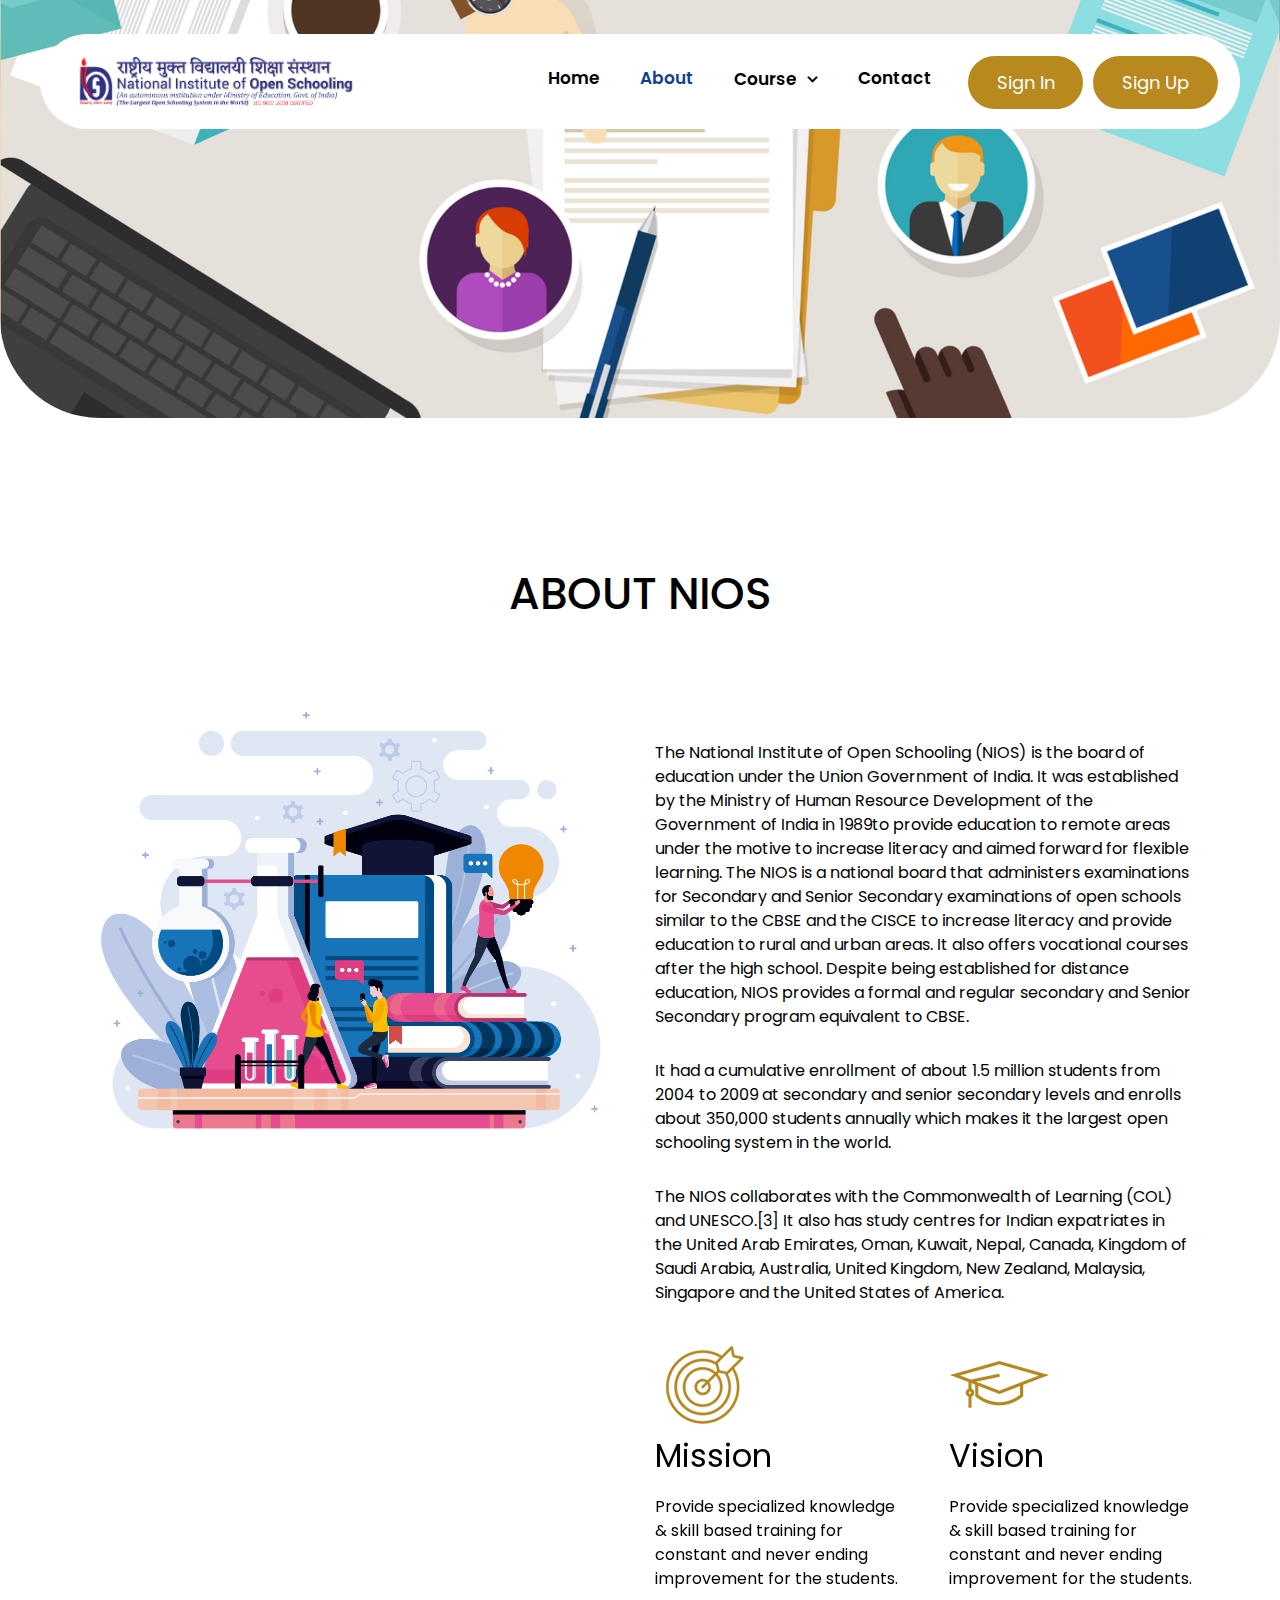
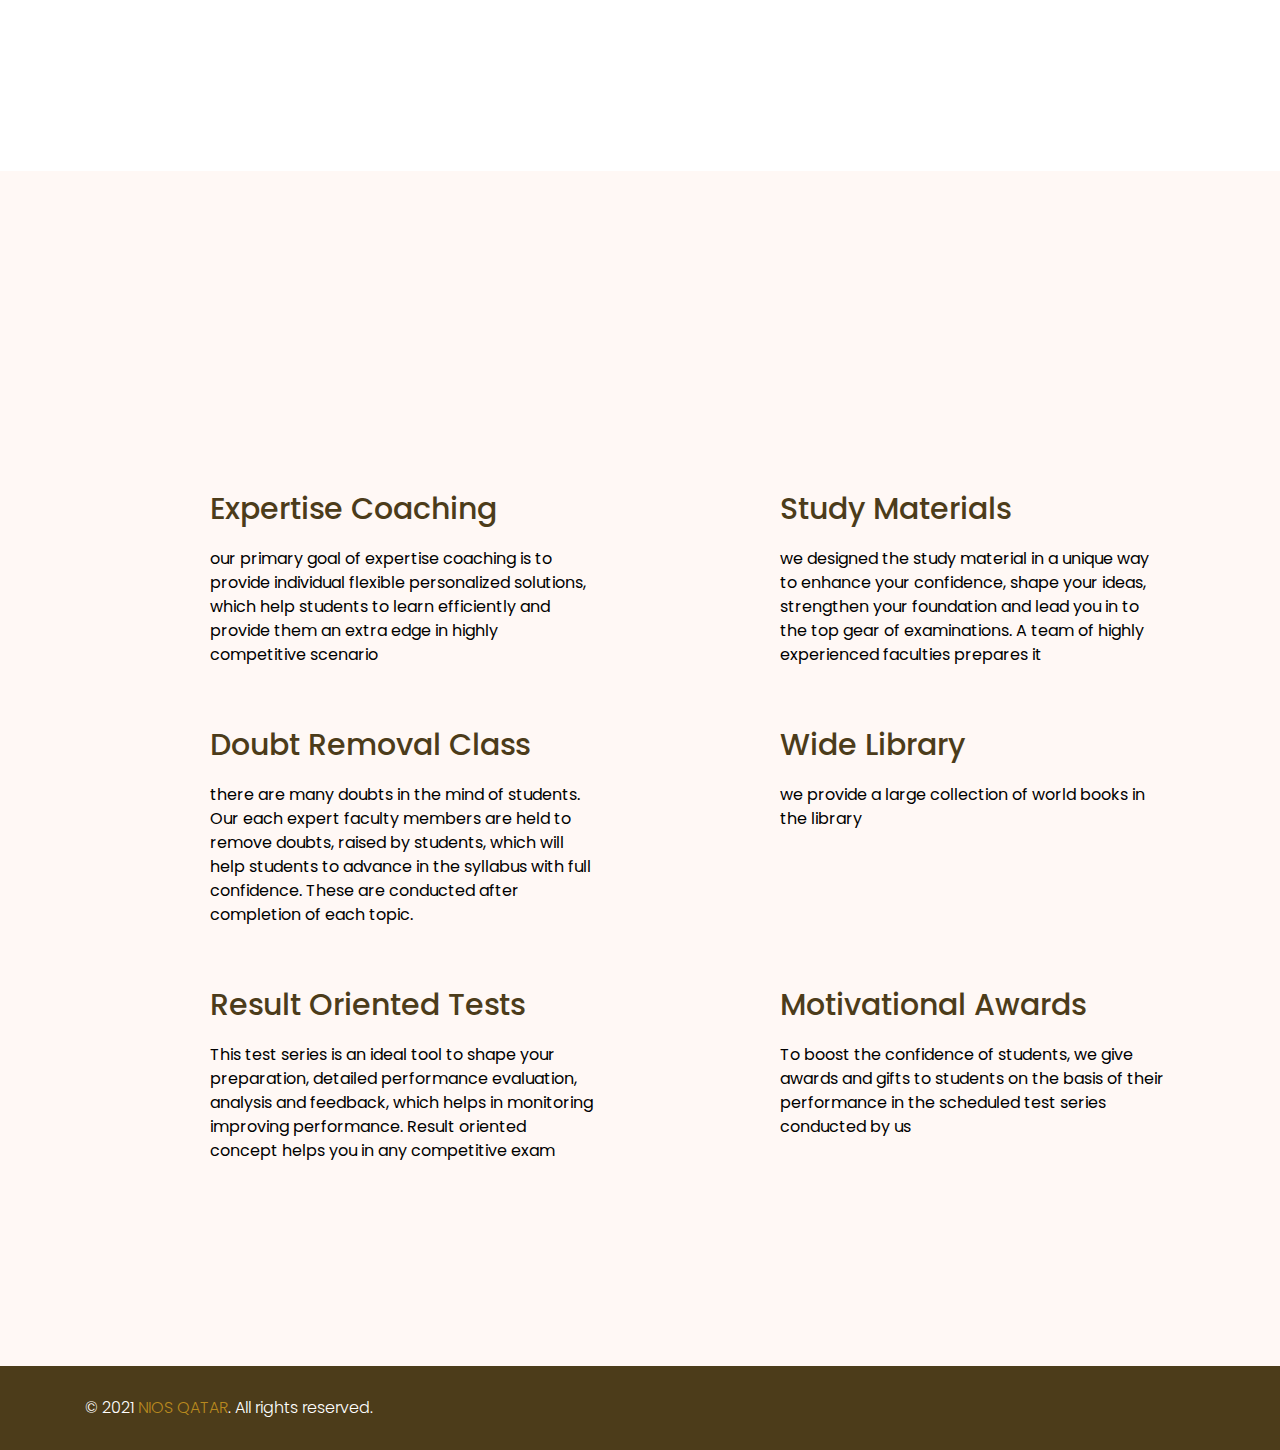
<file: about.html>
<!DOCTYPE html>
<html lang="en">
   

<head>
      <meta charset="utf-8">
      <title>About | NIOS QATAR</title>
      <meta content="width=device-width, initial-scale=1.0" name="viewport">
      <meta content="" name="keywords">
      <meta content="" name="description">
      <!-- Google Fonts -->
      <link href="https://fonts.googleapis.com/css?family=Poppins:100,100i,200,200i,300,300i,400,400i,500,500i,600,600i,700,700i,800,800i,900,900i&amp;display=swap" rel="stylesheet">
      <!-- Bootstrap CSS File -->
      <link href="lib/bootstrap/css/bootstrap.min.css" rel="stylesheet">
      <!-- Libraries CSS Files -->
      <link href="lib/font-awesome/css/font-awesome.min.css" rel="stylesheet">
      <link href="lib/animate/animate.min.css" rel="stylesheet">
      <link href="lib/animate/hover.css" rel="stylesheet">
      <link href="lib/owlcarousel/assets/owl.carousel.min.css" rel="stylesheet">
      <link href="lib/magnific-popup/magnific-popup.css" rel="stylesheet">
      <!-- Main Stylesheet File -->
      <link href="css/style.css" rel="stylesheet">
   </head>
   <body>
      <!--==========================
         Header
         ============================-->
      <header id="header">
         <div class="container-fluid">
            <div class="logo float-left">
               <!-- Uncomment below if you prefer to use an image logo -->
               <!-- <h1 class="text-light"><a href="#intro" class="scrollto"><span>nios</span></a></h1> -->
               <a href="index.html" class="scrollto"><img src="img/NIOSlogo_with_title.png" alt="" class="img-fluid"></a>
            </div>
            <nav class="main-nav float-right d-none d-lg-block">
               <ul>
                  <li><a href="index.html">Home</a></li>
                  <li class="active"><a href="about.html">About</a></li>
                  <li class="drop-down">
                     <a href="#">Course</a>
                     <ul>
                        <li><a href="secondarycourse.html">	Secondary Course</a></li>
                        <li>
                           <a href="seniorsecondarycourse.html">	Senior Secondary Course</a>                          
                        </li>
                        
                     </ul>
                  </li>
                  
                  <li><a href="contact.html">Contact</a></li>
                  <li><button class="btn btn-secondary" type="submit">Sign In</button></li>
                  <li><button class="btn btn-primary" type="submit">Sign Up</button></li>
               </ul>
            </nav>
            <!-- .main-nav --> 
            
         </div>
      </header>
      <!-- #header -->
      <!--==========================
         Intro Section
         ============================-->
      <section id="intro" class="clearfix about-div">
         <div class="container-fluid d-flex h-100">
            <div class="row">
               <div class="col-lg-12 col-md-12 intro-div about-intro p-0">
                  <div class="intro-info">
                     <h2> </h2>
                  </div>
                  <img src="img/about01.jpg" alt="" class="img-fluid d-none d-sm-block">          
                  <img src="img/about01.jpg" alt="" class="img-fluid d-block d-sm-none">          
               </div>
            </div>
         </div>
      </section>
      <!-- #intro -->
      <main id="main">
         <!--==========================
            About Us Section
            ============================-->
         <section id="about">
            <div class="container">
               <header class="section-header d-none d-sm-block wow fadeInUp">
                  
                  <h3>ABOUT NIOS
                  </h3>
               </header>
               <div class="row">
                  <div class="col-lg-6 col-md-6 wow fadeInUp order-md-first order-first" 
                  style="visibility: visible; animation-name: fadeInLeft;">
                     <div class="about-img floating3">
                        <img src="img/about-inner.png" alt="">
                     </div>
                  </div>
                  <div class="col-lg-6 col-md-6 wow fadeInUp order-md-last order-last" style="visibility: visible; animation-name: fadeInRight;">
                     <div class="about-content">
                        <div class="d-block d-sm-none">
                           <h3>Get ready for the next topper</h3>
                           <h2>Reputed faculty members 
                              from pala and thrissur, who
                              created numerous rank
                              holders are now here
                           </h2>
                        </div>
                        <p>The National Institute of Open Schooling (NIOS) is the board of education under the Union Government 
                           of India. It was established by the Ministry of Human Resource Development of the Government of India
                            in 1989to provide education to remote areas under the motive to increase literacy and aimed forward
                             for flexible learning. The NIOS is a national board that administers examinations for Secondary and
                              Senior Secondary examinations of open schools similar to the CBSE and the CISCE to increase literacy
                               and provide education to rural and urban areas. It also offers vocational courses after the high
                                school. Despite being established for distance education, 
                                NIOS provides a formal and regular secondary and Senior Secondary program equivalent to CBSE.
                           
                        </p>
                        <p>It had a cumulative enrollment of about 1.5 million students from 2004 to 2009 
                           at secondary and senior secondary levels and enrolls about 350,000 students 
                           annually which makes it the largest open schooling system in the world.

                        </p>
                        <p>The NIOS collaborates with the Commonwealth of Learning (COL) and UNESCO.[3] 
                           It also has study centres for Indian expatriates in the United Arab Emirates,
                            Oman, Kuwait, Nepal, Canada, Kingdom of Saudi Arabia, Australia, United Kingdom, 
                            New Zealand, Malaysia, Singapore and the United States of America.

                        </p>
                     </div>
                    
                     <div class="mission">
                        <div class="col-6 pull-left hvr-icon-down p-0 pr-4">
                           <img src="img/about-icon1.png" class="img-fluid hvr-icon" alt="" />
                           <h2>Mission</h2>
                           <p>Provide specialized knowledge
                              & skill based training for 
                              constant and never ending 
                              improvement for the students.
                           </p>
                        </div>
                        <div class="col-6 pull-left hvr-icon-down p-0 pl-4">
                           <img src="img/about-icon2.png" class="img-fluid hvr-icon" alt=""/>
                           <h2>Vision</h2>
                           <p>Provide specialized knowledge
                              & skill based training for 
                              constant and never ending 
                              improvement for the students.
                           </p>
                        </div>
                     </div>
                  </div>
               </div>
            </div>
         </section>
         <!-- #about -->
         <!--==========================
            Why choose Section
            ============================-->
         <section id="about" class="section-bg">
            <div class="container">
               <header class="section-header d-none d-sm-block wow fadeInUp">
                  <p>Why choose us</p>
                  <h3>What makes us different from others </h3>
               </header>
               <div class="row">
                  <div class="col-xs-12 col-sm-6 col-md-6">
                     <div class="icon-box">
                        <a class="media-left wow bounceIn hvr-icon-down" href="#">
                        <img src="img/different-icons1.png" class="img-fluid hvr-icon" alt="" />
                        </a>
                        <div class="media-body">
                           <h4 class="media-heading">Expertise Coaching</h4>
                           <p>our primary goal of expertise coaching is to provide individual flexible personalized solutions, which help students to learn efficiently and provide them an extra edge in highly competitive scenario</p>
                        </div>
                     </div>
                  </div>
                  <div class="col-xs-12 col-sm-6 col-md-6">
                     <div class="icon-box">
                        <a class="media-left wow bounceIn hvr-icon-down" href="#">
                        <img src="img/different-icons2.png" class="img-fluid hvr-icon" alt="" />
                        </a>
                        <div class="media-body">
                           <h4 class="media-heading">Study Materials</h4>
                           <p>we designed the study material in a unique way to enhance your confidence, shape your ideas, strengthen your foundation and lead you in to the top gear of examinations.  A team of highly experienced faculties prepares it</p>
                        </div>
                     </div>
                  </div>
                  <div class="col-xs-12 col-sm-6 col-md-6">
                     <div class="icon-box">
                        <a class="media-left wow bounceIn hvr-icon-down" href="#">
                        <img src="img/different-icons3.png" class="img-fluid hvr-icon" alt="" />
                        </a>
                        <div class="media-body">
                           <h4 class="media-heading">Doubt Removal Class</h4>
                           <p>there are many doubts in the mind of students.  Our each expert faculty members are held to remove doubts, raised by students, which will help students to advance in the syllabus with full confidence.  These are conducted after completion of each topic.</p>
                        </div>
                     </div>
                  </div>
                  <div class="col-xs-12 col-sm-6 col-md-6">
                     <div class="icon-box">
                        <a class="media-left wow bounceIn hvr-icon-down" href="#">
                        <img src="img/different-icons4.png" class="img-fluid hvr-icon" alt="" />
                        </a>
                        <div class="media-body">
                           <h4 class="media-heading">Wide Library</h4>
                           <p>we provide a large collection of world books in the library</p>
                        </div>
                     </div>
                  </div>
                  <div class="col-xs-12 col-sm-6 col-md-6">
                     <div class="icon-box">
                        <a class="media-left wow bounceIn hvr-icon-down" href="#">
                        <img src="img/different-icons5.png" class="img-fluid hvr-icon" alt="" />
                        </a>
                        <div class="media-body">
                           <h4 class="media-heading">Result Oriented Tests</h4>
                           <p>This test series is an ideal tool to shape your preparation, detailed performance evaluation, analysis and feedback, which helps in monitoring improving performance.  Result oriented concept helps you in any competitive exam</p>
                        </div>
                     </div>
                  </div>
                  <div class="col-xs-12 col-sm-6 col-md-6">
                     <div class="icon-box">
                        <a class="media-left wow bounceIn hvr-icon-down" href="#">
                        <img src="img/different-icons4.png" class="img-fluid hvr-icon" alt="" />
                        </a>
                        <div class="media-body">
                           <h4 class="media-heading">Motivational Awards</h4>
                           <p> To boost the confidence of students, we give awards and gifts to students on the basis of their performance in the scheduled test series conducted by us</p>
                        </div>
                     </div>
                  </div>
               </div>
            </div>
         </section>
         <!--==========================
            Our gallery Section
            ============================-->
         
         <!-- #gallery -->
      </main>
      <!--==========================
         Footer
         ============================-->
      <section class="copyright">
         <div class="container">
            © 2021 <a href="#"> NIOS QATAR</a>. All rights reserved.
         </div>
      </section>
      <!-- copyright -->
      <a href="#" class="back-to-top"></a>  
      <!-- Uncomment below i you want to use a preloader -->
      <!-- <div id="preloader"></div> -->
      <!-- JavaScript Libraries -->
      <script src="lib/jquery/jquery.min.js"></script>
      <script src="lib/jquery/jquery-migrate.min.js"></script>
      <script src="lib/bootstrap/js/bootstrap.bundle.min.js"></script>
      <script src="lib/easing/easing.min.js"></script>
      <script src="lib/mobile-nav/mobile-nav.js"></script>
      <script src="lib/wow/wow.js"></script>
      <script src="lib/counterup/counterup.min.js"></script>
      <script src="lib/owlcarousel/owl.carousel.js"></script>
      <script src="lib/magnific-popup/magnific-popup.min.js"></script>
      <!-- Template Main Javascript File -->
      <script src="js/main.js"></script>
      <script type="text/javascript">
         // gallery - uses the magnific popup jQuery plugin
         $('.gallery-popup').magnificPopup({
           type: 'image',
           removalDelay: 300,
           mainClass: 'mfp-fade',
           gallery: {
             enabled: true
          },
          zoom: {
             enabled: true,
             duration: 300,
             easing: 'ease-in-out',
             opener: function (openerElement) {
               return openerElement.is('img') ? openerElement : openerElement.find('img');
            }
         }
         });  
      </script>
   </body>


</html>
</file>
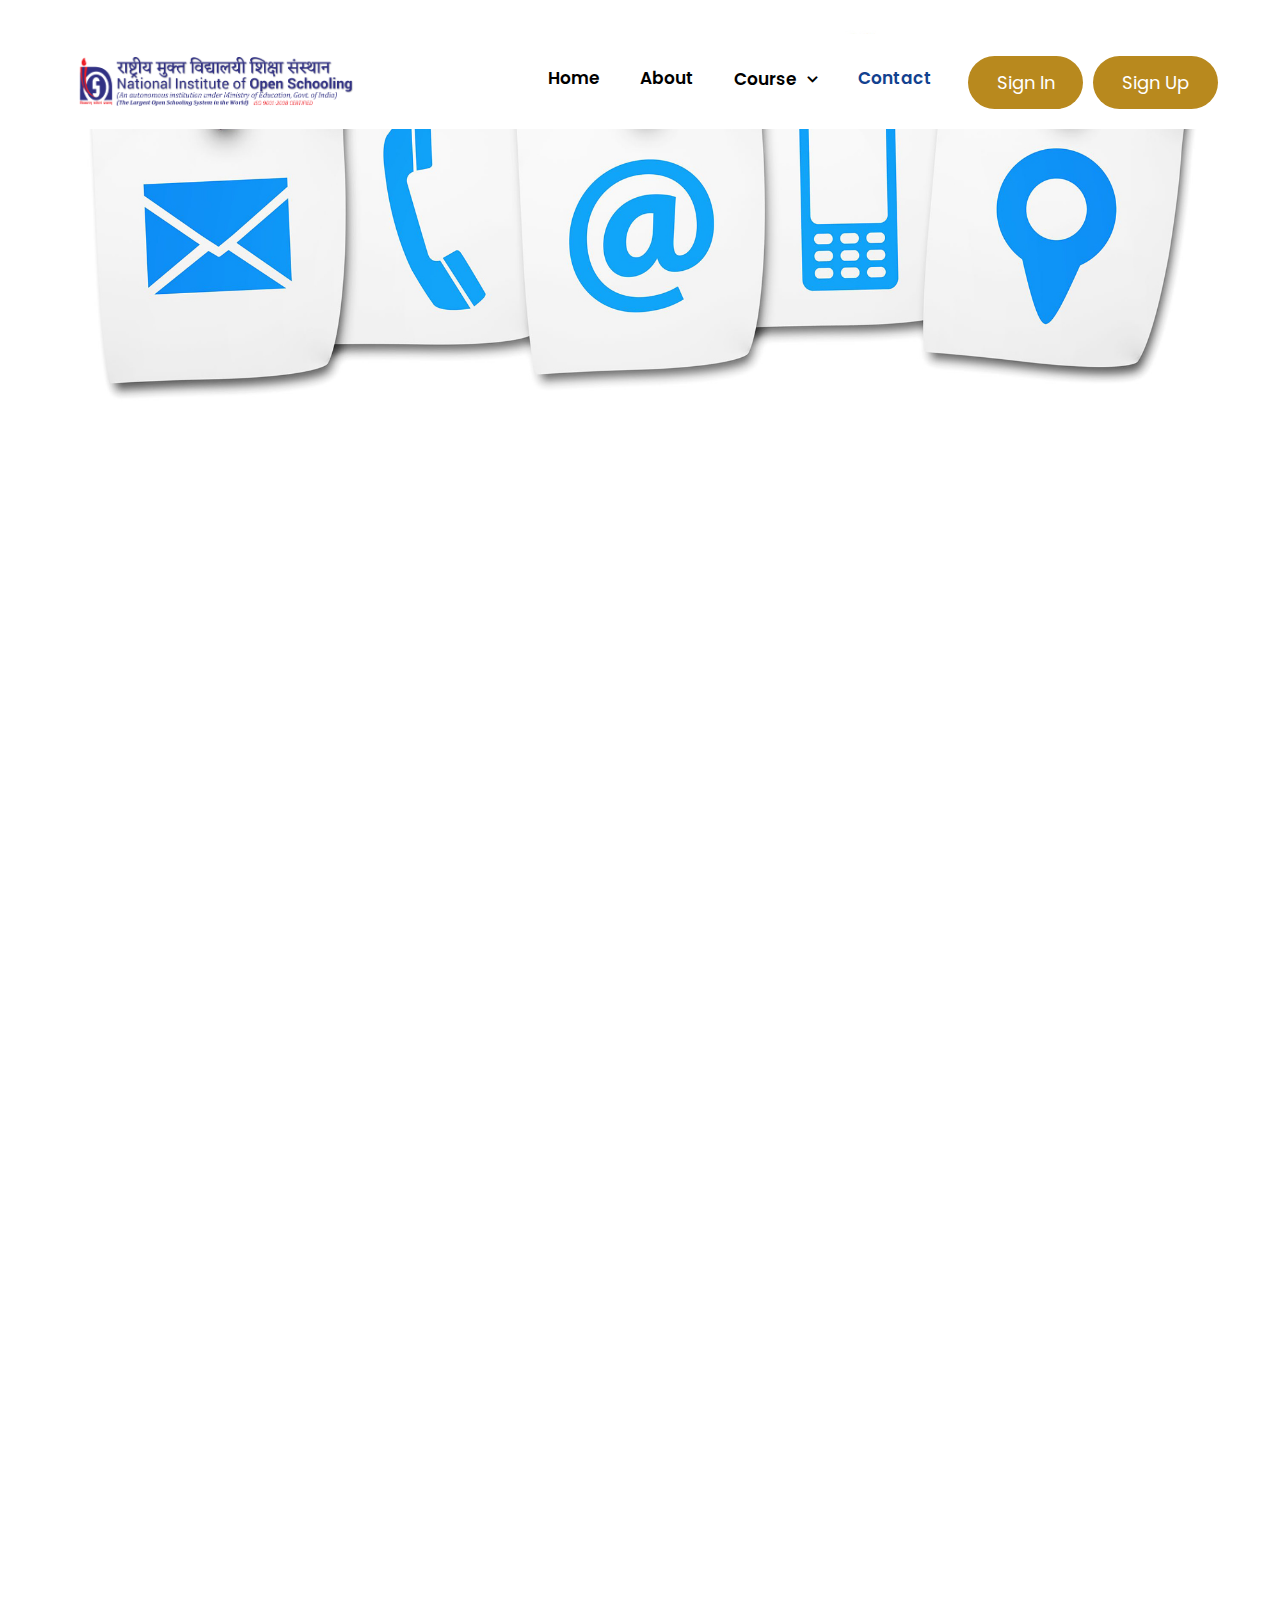
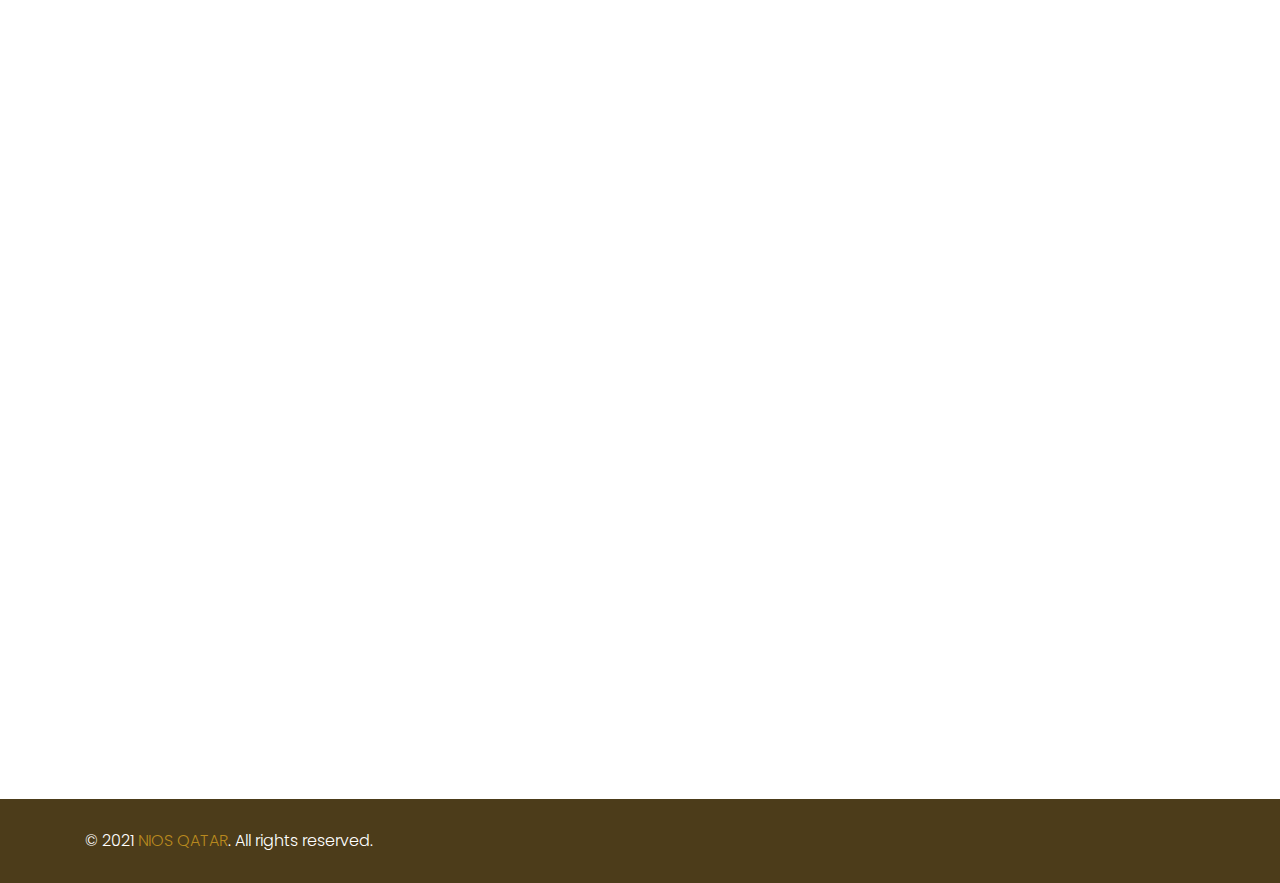
<file: contact.html>
<!DOCTYPE html>
<html lang="en">


<head>
 <meta charset="utf-8">
 <title>Contact | NIOS QATAR</title>
 <meta content="width=device-width, initial-scale=1.0" name="viewport">
 <meta content="" name="keywords">
 <meta content="" name="description">
 <!-- Google Fonts -->
 <link href="https://fonts.googleapis.com/css?family=Poppins:100,100i,200,200i,300,300i,400,400i,500,500i,600,600i,700,700i,800,800i,900,900i&amp;display=swap" rel="stylesheet">
 <!-- Bootstrap CSS File -->
 <link href="lib/bootstrap/css/bootstrap.min.css" rel="stylesheet">
 <!-- Libraries CSS Files -->
 <link href="lib/font-awesome/css/font-awesome.min.css" rel="stylesheet">
 <link href="lib/animate/animate.min.css" rel="stylesheet">
 <link href="lib/animate/hover.css" rel="stylesheet">
 <link href="lib/owlcarousel/assets/owl.carousel.min.css" rel="stylesheet">
 <link href="lib/magnific-popup/magnific-popup.css" rel="stylesheet">
 <!-- Main Stylesheet File -->
 <link href="css/style.css" rel="stylesheet">
</head>
<body>
      <!--==========================
         Header
         ============================-->
         <header id="header">
          <div class="container-fluid">
           <div class="logo float-left">
            <!-- Uncomment below if you prefer to use an image logo -->
            <!-- <h1 class="text-light"><a href="#intro" class="scrollto"><span>nios</span></a></h1> -->
            <a href="index.html" class="scrollto"><img src="img/NIOSlogo_with_title.png" alt="" class="img-fluid"></a>
          </div>
          <nav class="main-nav float-right d-none d-lg-block">
           <ul>
            <li><a href="index.html">Home</a></li>
            <li><a href="about.html">About</a></li>
            <li class="drop-down">
             <a href="course.html">Course</a>
             <ul>
              <li><a href="secondarycourse.html">	Secondary Course
              </a></li>
              <li>
               <a href="seniorsecondarycourse.html">	Senior Secondary Course</a>               
            </li>
           
          </ul>
        </li>
        
        <li class="active"><a href="contact.html">Contact</a></li>
        <li><button class="btn btn-secondary" type="submit">Sign In</button></li>
        <li><button class="btn btn-primary" type="submit">Sign Up</button></li>
      </ul>
    </nav>
    <!-- .main-nav --> 
    
 </div>
</header>
<!-- #header -->
      <!--==========================
         Intro Section
         ============================-->
         <section id="intro" class="clearfix about-div">
          <div class="container-fluid d-flex h-100">
           <div class="row">
            <div class="col-lg-12 col-md-12 intro-div about-intro p-0">
             <div class="intro-info">
              
            </div>
            <img src="img/contactus01.jpg" alt="" class="img-fluid d-none d-sm-block">
            <img src="img/contactus01.jpg" alt="" class="img-fluid d-block d-sm-none">           
                     
          </div>
        </div>
      </div>
    </section>

    <section id="about">
      <div class="container">
         <header class="section-header d-none d-sm-block wow fadeInUp">
            
            <h3>
            </h3>
         </header>
        </div>
      </section>
    <!-- #intro -->
    
         <!--==========================
            contact-map Section
            ============================-->
            
            <section id="contact-map">
             <div class="container-fluid">
              <div class="row">
               <div class="col-lg-12 m-0 p-0">

                <iframe src="https://www.google.com/maps/embed?pb=!1m18!1m12!1m3!1d3608.818610675256!2d51.
                54130391432817!3d25.2430337360355!2m3!1f0!2f0!3f0!3m2!1i1024!2i768!4f13.1!3m3!1m2!
                1s0x3e45cf3992d159bd%3A0xa61a36709dcbe82f!2sSCIENCE%20EDUCATION%20CENTRE%2C%20NUAIJA%2C!5e0!3m2!
                1sen!2sin!4v1617361016524!5m2!1sen!2sin" 
                width="100%" height="800" frameborder="0"  style="border:0;" allowfullscreen="" ></iframe>
                


                 
                 
               </div>
             </div>
           </div>
         </section>
         <!-- #contact-map -->  
           <!--==========================
            contact-dts Section
            ============================-->
            <section id="contact-dts" class="wow fadeInUp">
             <div class="container d-none d-sm-block">

              <div class="row flex-items-xs-middle flex-items-xs-center">

               <div class="col-xs-12 col-lg-4">
                <div class="card">
                 <div class="card-body">                            
                   <h5 class="card-title">Address</h5>
                   <p class="card-text">  Near Teyseer Petrol Station & Kahramaa Signal, <br/>
                    Nuaija ,Doha, Qatar</p>
					  
                 </div>
               </div>
             </div>
             <div class="col-xs-12 col-lg-4"> 
              <div class="card">   
                <div class="card-body">                  
                 <h5 class="card-title">Phone</h5>
                 <p class="card-text">Mobile &nbsp; &nbsp; &nbsp; &nbsp; :
                  <a href="tel:77-525-914">77525914</a> </a><br/>
                  WhatsApp &nbsp;: <a href="tel:30-517-714">30517714</a><br/>
                   </p>
                 </div>
               </div>
             </div>
             <div class="col-xs-12 col-lg-4">
               <div class="card">                     
                <div class="card-body">
                  <h5 class="card-title">Email</h5>
                  <p class="card-text"><a href="mailto:niosqatar@outlook.com">niosqatar@outlook.com</a>
                    <br/><br/></p>
                </div>
              </div>
            </div>
          </div>
        </div>

        <div class="container-fluid d-block d-sm-none p-0">
          <div class="row flex-items-xs-middle flex-items-xs-center">
           <div class="col-xs-12 col-lg-4">
            <div class="card">
             <div class="card-body">                            
               <h5 class="card-title">Address</h5>
               <p class="card-text"> Near Teyseer Petrol Station & Kahramaa Signal, <br/>
                 Nuaija ,Doha, Qatar</p>

               <h5 class="card-title">Phone</h5>
               <p class="card-text">Mobile &nbsp; &nbsp; &nbsp; &nbsp; :
                <a href="tel:77-525-914">77525914</a> </a><br/>
                WhatsApp &nbsp;: <a href="tel:30-517-714">30517714</a><br/>
                </p>
                 <h5 class="card-title">Email</h5>
                 <p class="card-text"><a href="mailto:niosqatar@outlook.com">niosqatar@outlook.com</a><br/><br/></p>                       
               </div>
             </div>
           </div>

         </div>
       </div>
     </div>
   </section>
   <!-- #contact-dts -->    
    <!--==========================
            contact-form Section
            ============================-->
            <section id="contact-form" class="wow fadeInUp">

             <div class="container">
              <header class="section-header">
                <h3>Do not hesitate to contact us</h3>
              </header>

              <div class="form">
                <div id="sendmessage">Your message has been sent. Thank you!</div>
                <div id="errormessage"></div>
                <form action="#" method="post" role="form" class="contactForm">
                  <div class="form-row">
                    <div class="form-group col-md-6">
                      <input type="text" name="name" class="form-control" id="name" placeholder="Name" data-rule="minlen:4" data-msg="Please enter at least 4 chars" />
                      <div class="validation"></div>
                    </div>
                    <div class="form-group col-md-6">
                      <input type="email" class="form-control" name="email" id="email" placeholder="Email" data-rule="email" data-msg="Please enter a valid email" />
                      <div class="validation"></div>
                    </div>
                  </div>
                  <div class="form-row">
                   <div class="form-group col-md-6">
                     <input type="text" name="mobile" class="form-control" id="mobile" placeholder="Mobile" data-rule="minlen:4" data-msg="Please enter mobile no" />
                     <div class="validation"></div>
                   </div>
                   <div class="form-group col-md-6">
                     <input type="text" class="form-control" name="submit" id="submit" placeholder="Submit" data-rule="minlen:4" data-msg="Please enter Submit" />
                     <div class="validation"></div>
                   </div>
                 </div>
                 <div class="form-group">
                  <textarea class="form-control" name="message" rows="5" data-rule="required" data-msg="Please write something for us" placeholder="Message"></textarea>
                  <div class="validation"></div>
                </div>
                <div class="text-center"><button type="submit" class="btn btn-primary">Submit</button></div>
              </form>
            </div>

            

          </section>
        </main>
      <!--==========================
         Footer
         ============================-->
         <section class="copyright">
          <div class="container">
           © 2021 <a href="#">NIOS QATAR</a>. All rights reserved.
         </div>
       </section>
       <!-- copyright -->
       <a href="#" class="back-to-top"></a>  
       
       <!-- Uncomment below i you want to use a preloader -->
       <!-- <div id="preloader"></div> -->

       <!-- JavaScript Libraries -->
       <script src="lib/jquery/jquery.min.js"></script>
       <script src="lib/jquery/jquery-migrate.min.js"></script>
       <script src="lib/bootstrap/js/bootstrap.bundle.min.js"></script>
       <script src="lib/easing/easing.min.js"></script>
       <script src="lib/mobile-nav/mobile-nav.js"></script>
       <script src="lib/wow/wow.js"></script>
       <script src="lib/counterup/counterup.min.js"></script>
       <script src="lib/owlcarousel/owl.carousel.js"></script>
       <script src="lib/magnific-popup/magnific-popup.min.js"></script>
       <!-- Template Main Javascript File -->
       <script src="js/main.js"></script>
       
       


       <script src="https://cdnjs.cloudflare.com/ajax/libs/jquery/3.4.1/jquery.min.js" integrity="sha256-CSXorXvZcTkaix6Yvo6HppcZGetbYMGWSFlBw8HfCJo=" crossorigin="anonymous"></script>
       <!--Floating WhatsApp css-->
       <link rel="stylesheet" href="https://rawcdn.githack.com/rafaelbotazini/floating-whatsapp/3d18b26d5c7d430a1ab0b664f8ca6b69014aed68/floating-wpp.min.css">
       <!--Floating WhatsApp javascript-->
       <script type="text/javascript" src="https://rawcdn.githack.com/rafaelbotazini/floating-whatsapp/3d18b26d5c7d430a1ab0b664f8ca6b69014aed68/floating-wpp.min.js"></script>
       
       <body>
       <!--Div where the WhatsApp will be rendered-->
         <div id="WAButton"></div>
 
 
 
 
    </body>
 
 
    <script type="text/javascript">  
       $(function () {
                    $('#WAButton').floatingWhatsApp({
                   phone: '97430517714', //WhatsApp Business phone number
                   headerTitle: 'Chat with us on WhatsApp!', //Popup Title
                   popupMessage: 'Hello, how can we help you?', //Popup Message
                   showPopup: true, //Enables popup display
                   buttonImage: '<img src="img/whatsappicon.png" />',
                  
                   
                   position: "left" //Position: left | right
               });
           });
    </script> 


     
     

</html>
</file>
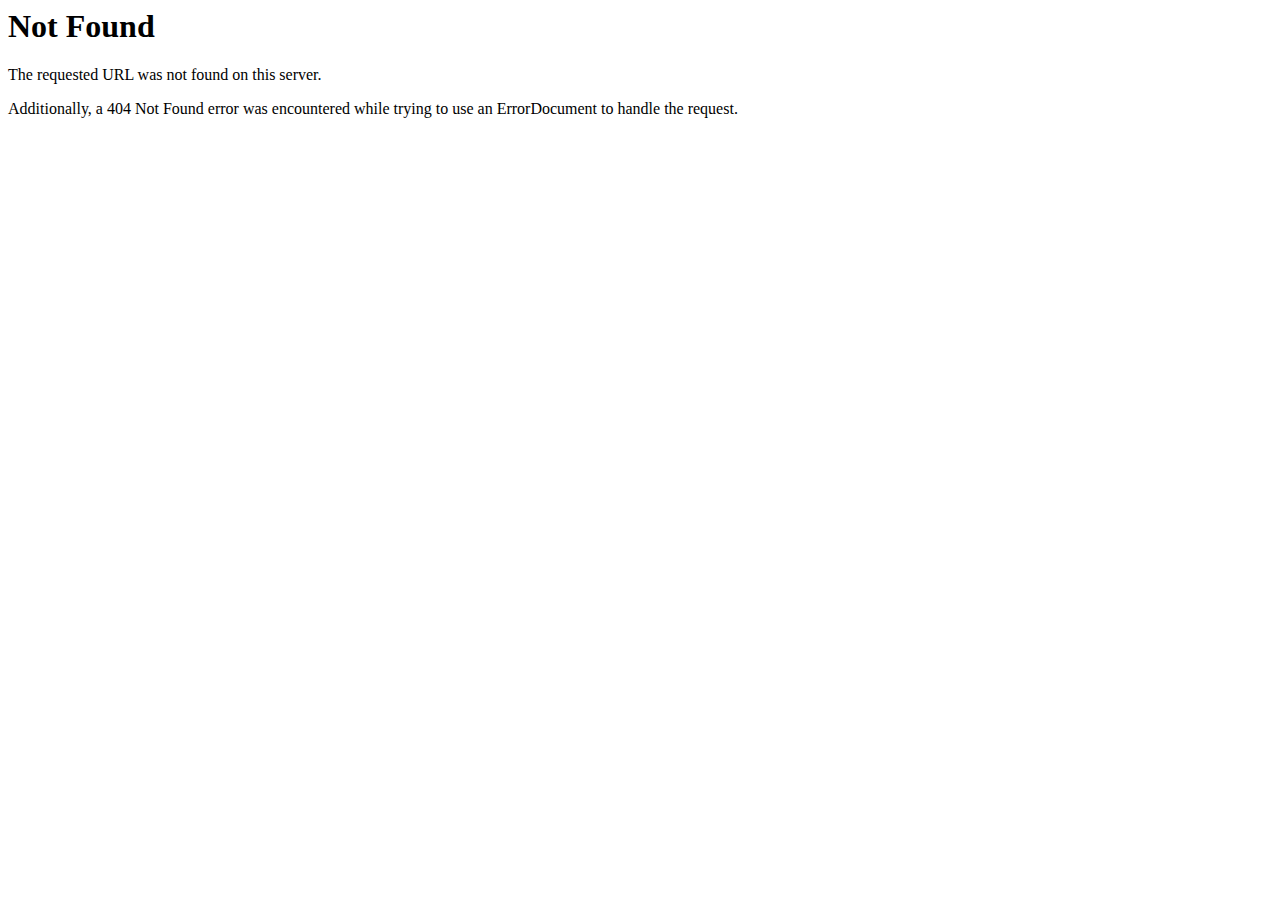
<file: course.html>
<!DOCTYPE HTML PUBLIC "-//IETF//DTD HTML 2.0//EN">
<html><head>
<title>404 Not Found</title>
</head><body>
<h1>Not Found</h1>
<p>The requested URL was not found on this server.</p>
<p>Additionally, a 404 Not Found
error was encountered while trying to use an ErrorDocument to handle the request.</p>
</body></html>
</file>
<file: css/style.css>
/*-------------------------------------------------------------- 
# General 
--------------------------------------------------------------*/

body {
  background: #fff;
  color: #000;
  font-family: 'Poppins', sans-serif;
}

a {
  color: #b8891e;
  transition: 0.5s;
}

a:hover,
a:active,
a:focus {
  color: #b8891e;
  outline: none;
  text-decoration: none;
}

.btn:focus,
.btn:active,
a:focus,
button:focus,
button:active {
  outline: none !important;
  box-shadow: none !important;
  -moz-outline-style: none;
}

p {
  padding: 0;
  margin: 0 0 30px 0;
}

h1,
h2,
h3,
h4,
h5,
h6 {
  font-weight: 400;
  margin: 0 0 20px 0;
  padding: 0;
}


/* Back to top button */

.back-to-top {
  position: fixed;
  display: none;
  background: url(../img/arrow2.png) no-repeat;
  color: #fff;
  width: 54px;
  height: 64px;
  text-align: center;
  line-height: 1;
  /* font-size: 16px;    */
  /* border-radius: 50%;    */
  right: 15px;
  bottom: 15px;
  transition: background 0.5s;
  z-index: 11;
  background-size: cover;
}

.back-to-top i {
  padding-top: 12px;
  color: #fff;
}


/* Prelaoder */

#preloader {
  position: fixed;
  top: 0;
  left: 0;
  right: 0;
  bottom: 0;
  z-index: 9999;
  overflow: hidden;
  background: #fff;
}

#preloader:before {
  content: "";
  position: fixed;
  top: calc(50% - 30px);
  left: calc(50% - 30px);
  border: 6px solid #f2f2f2;
  border-top: 6px solid #b8891e;
  border-radius: 50%;
  width: 60px;
  height: 60px;
  -webkit-animation: animate-preloader 1s linear infinite;
  animation: animate-preloader 1s linear infinite;
}

@-webkit-keyframes animate-preloader {
  0% {
    -webkit-transform: rotate(0deg);
    transform: rotate(0deg);
  }
  100% {
    -webkit-transform: rotate(360deg);
    transform: rotate(360deg);
  }
}

@keyframes animate-preloader {
  0% {
    -webkit-transform: rotate(0deg);
    transform: rotate(0deg);
  }
  100% {
    -webkit-transform: rotate(360deg);
    transform: rotate(360deg);
  }
}


/*-------------------------------------------------------------- 
# Header 
--------------------------------------------------------------*/

#header {
  height: 95px;
  transition: all 0.5s;
  z-index: 997;
  transition: all 0.5s;
  padding: 22px;
  position: fixed;
  left: 0;
  top: 34px;
  right: 0;
  transition: all 0.5s;
  z-index: 997;
  background: #fff;
  border-radius: 50px;
  margin: 0 40px;
}

#header.header-scrolled,
#header.header-pages {
  height: 95px;
  padding: 22px;
  background-color: rgba(255, 255, 255, 0.9098039215686274);
  box-shadow: 0px 0px 30px rgba(127, 137, 161, 0.3);
}

#header .logo img {
  padding: 0;
  margin: 0px;
  max-height: 50px;
}

.main-pages {
  margin-top: 60px;
}


/*-------------------------------------------------------------- 
# Intro Section
--------------------------------------------------------------*/

#intro {
  width: 100%;
  /*height: 768 px;    */
  position: relative;
  background: #12418f;
  background-size: cover;
}

#intro .col-lg-4 {
  padding: 0;
  background: #12418f;
}

#intro .intro-div {
  position: relative;
}

#intro .intro-info {
  position: absolute;
  bottom: 35%;
  width: 100%;
  text-align: center;
}

#intro .intro-info h2 {
  color: #ff3300;
  margin-bottom: 40px;
  font-size: 50px;
  font-weight: 600;
  text-align: center;
}

.info-form {
  width: 285px;
  margin: 0 auto;
}

#intro .form-inline label {
  color: #fff;
  font-size: 17px;
  font-weight: 600;
}

#intro .form-inline .form-control {
  border-radius: 20px;
  font-size: 17px;
  font-weight: 600;
  color: #000;
}

.info-bottom {
  background-color: #4c3c1a;
  color: #fff;
  border-radius: 0 0 200px 200px;
  font-size: 42px;
  text-align: left;
  height: 150px;
}

.info-bottom-txt {
  padding-top: 40px;
}

.info-bottom-txt span {
  float: left;
}

.info-bottom-txt .btn {
  float: right;
}


/*-------------------------------------------------------------- 
 # Navigation Menu 
 --------------------------------------------------------------*/


/* Desktop Navigation */

.main-nav {
  /* Drop Down */
  /* Deep Drop Down */
  margin-right: -15px;
}

.main-nav,
.main-nav * {
  list-style: none;
}

.main-nav>ul>li {
  position: relative;
  white-space: nowrap;
  float: left;
}

.main-nav a {
  display: block;
  position: relative;
  color: #000;
  padding: 10px 20px;
  transition: 0.3s;
  font-size: 17px;
  font-family: 'Poppins', sans-serif;
  font-weight: 600;
}

.main-nav a:hover,
.main-nav .active>a,
.main-nav li:hover>a {
  color: #12418f;
  text-decoration: none;
}

.main-nav .btn-secondary,
.mobile-nav .btn-secondary,
.main-nav1 .btn-secondary,
#intro .intro-info .btn-secondary {
  background: #b8891e;
  font-weight: 400;
  border-radius: 70px;
  font-size: 18px;
  border: 0px;
  margin: 0px 10px 0px 16px;
  padding: 0.8rem 1.8rem;
}

.main-nav .btn-secondary:hover,
.mobile-nav .btn-secondary:hover,
.main-nav1 .btn-secondary:hover {
  background: #12418f;
}

#intro .intro-info .btn-secondary {
  background-color: transparent;
  border: 2px solid #fff;
}

#intro .intro-info .btn-secondary:hover {
  background-color: #12418f;
  border: 2px solid #ffffff;
}

.main-nav .btn-secondary:not(:disabled):not(.disabled).active,
.main-nav .btn-secondary:not(:disabled):not(.disabled):active,
.show>.main-nav .btn-secondary.dropdown-toggle {
  color: #fff;
  background-color: #b8891e;
  border-color: transparent;
}

.main-nav .btn-primary,
.mobile-nav .btn-primary,
.btn-primary,
.btn-primary1 {
  background: #b8891e;
  font-weight: 400;
  border-radius: 70px;
  font-size: 18px;
  border: 0px;
  padding: 0.8rem 1.8rem;
  color: #fff !important;
}

.btn-primary {
  padding: 0.8rem 2.8rem;
}

.main-nav .btn-primary:hover,
.mobile-nav .btn-primary:hover,
.btn-primary:hover {
  background-color: #4c3c1a;
  border-color: transparent;
}

.btn-primary:not(:disabled):not(.disabled).active,
.btn-primary:not(:disabled):not(.disabled):active,
.show>.btn-primary.dropdown-toggle {
  color: #fff;
  background-color: #4c3c1a;
  border-color: transparent;
}

.main-nav .btn-primary:not(:disabled):not(.disabled).active,
.main-nav .btn-primary:not(:disabled):not(.disabled):active,
.show>.main-nav .btn-primary.dropdown-toggle {
  color: #fff;
  background-color: #4c3c1a;
  border-color: transparent;
}

.btn-primary1 {
  padding: 0.8rem 2.8rem;
  border: 2px solid #b8891e;
  color: #fff;
}

.btn-primary1:hover {
  color: #b8891e !important;
  background-color: transparent;
  border: 2px solid #b8891e;
}

.main-nav .drop-down ul {
  display: block;
  position: absolute;
  left: 0;
  top: calc(100% - 30px);
  z-index: 99;
  opacity: 0;
  visibility: hidden;
  padding: 13px 13px;
  background: #fff;
  box-shadow: 0px 0px 30px rgba(127, 137, 161, 0.25);
  transition: ease all 0.3s;
}

.main-nav .drop-down:hover>ul {
  opacity: 1;
  top: 100%;
  visibility: visible;
}

.main-nav .drop-down li {
  min-width: 180px;
  position: relative;
}

.main-nav .drop-down ul a {
  padding: 13px 11px;
  font-size: 17px;
  font-weight: 500;
  text-transform: none;
  color: #000;
}

.main-nav .drop-down ul a:hover,
.main-nav .drop-down ul .active>a,
.main-nav .drop-down ul li:hover>a {
  color: #b8891e;
}

.main-nav .drop-down>a:after {
  content: "\f107";
  font-family: FontAwesome;
  padding-left: 10px;
}

.main-nav .drop-down .drop-down ul {
  top: 0;
  left: calc(100% - 30px);
}

.main-nav .drop-down .drop-down:hover>ul {
  opacity: 1;
  top: 0;
  left: 100%;
}

.main-nav .drop-down .drop-down>a {
  padding-right: 35px;
}

.main-nav .drop-down .drop-down>a:after {
  content: "\f105";
  position: absolute;
  right: 15px;
}


/* Mobile Navigation */

.mobile-nav {
  position: fixed;
  top: 0;
  bottom: 0;
  z-index: 9999;
  overflow-y: auto;
  left: -260px;
  width: 260px;
  padding-top: 18px;
  background: rgba(255, 255, 255, 0.8);
  transition: 0.4s;
}

.mobile-nav ul {
  padding-top: 70px;
}

.mobile-nav ul ul {
  padding-top: 0px;
}

.mobile-nav * {
  margin: 0;
  padding: 0;
  list-style: none;
}

.mobile-nav a {
  display: block;
  position: relative;
  color: #000;
  padding: 10px 20px;
  font-weight: 500;
}

.mobile-nav a:hover,
.mobile-nav .active>a,
.mobile-nav li:hover>a {
  color: #b8891e;
  text-decoration: none;
}

.mobile-nav .drop-down>a:after {
  content: "\f078";
  font-family: FontAwesome;
  padding-left: 10px;
  position: absolute;
  right: 15px;
}

.mobile-nav .active.drop-down>a:after {
  content: "\f077";
}

.mobile-nav .drop-down>a {
  padding-right: 35px;
}

.mobile-nav .drop-down ul {
  display: none;
  overflow: hidden;
}

.mobile-nav .drop-down li {
  padding-left: 20px;
}

.mobile-nav-toggle {
  position: absolute;
  right: 0;
  top: 50px;
  z-index: 9998;
  border: 0;
  background: none;
  font-size: 24px;
  transition: all 0.4s;
  outline: none !important;
  line-height: 1;
  cursor: pointer;
  text-align: right;
}

.mobile-nav-toggle i {
  margin: 18px 24px 0 0;
  color: #4d3c1a;
}

.mobile-nav-overly {
  width: 100%;
  height: 100%;
  z-index: 9997;
  top: 0;
  left: 0;
  position: fixed;
  background: rgba(255, 255, 255, 0.8);
  overflow: hidden;
  display: none;
}

.mobile-nav-active {
  overflow: hidden;
}

.mobile-nav-active .mobile-nav {
  left: 0;
}

.mobile-nav-active .mobile-nav-toggle i {
  color: #2f2f2f;
}

.fa-navicon:before,
.fa-reorder:before,
.fa-bars:before {
  background: url(../img/menu.png) no-repeat;
  content: "";
  width: 35px;
  height: 35px;
  float: right;
  background-size: cover;
}


/*--------------------------------------------------------------
 # Sections
 --------------------------------------------------------------*/


/* Sections Header
--------------------------------*/

.section-header h3 {
  font-size: 44px;
  color: #000000;
  text-align: center;
  font-weight: 500;
  position: relative;
  margin-bottom: 80px;
}

.section-header p {
  text-align: center;
  margin: auto;
  font-size: 25px;
  color: #b8891e;
  width: 50%;
}


/* Section with background 
--------------------------------*/

.section-bg {
  background: #fff8f5;
}



/* About Us Section
--------------------------------*/

#about {
  padding: 150px 0;
}

#about .about-content {
  padding-top: 40px;
}

#about .about-content h2 {
  color: #000;
  font-weight: 500;
  font-size: 45px;
  line-height: 45px;
}

#about .about-content h3 {
  color: #000000;
  font-weight: 500;
  font-size: 29px;
}

#about .about-content p {
  color: #000000;
  font-size: 16px;
}

#about .about-img {
  position: relative;
  text-align: center;
}

#about .about-img img {
  width: 100%;
  transition: .5s;
}


/* Feel Section
--------------------------------*/

#feel {
  padding: 150px 0 0px 0;
  background-color: #12418f;
  border-radius: 150px 150px 0 0;
  color: #fff;
  font-size: 15px;
  /*background: #b8891e url(../img/feel.png) no-repeat;    */
  background-size: 43%;
  background-position: left bottom;
  font-weight: 300;
}

#feel .feel-img img {
  width: 100%;
  transition: .5s;
}

#feel strong {
  font-weight: 500;
  font-size: 21px;
}

#feel h1 {
  font-weight: 500;
  font-size: 49px;
  line-height: 50px;
}


/* different Section 
--------------------------------*/

#different {
  padding: 150px 0 200px 0;
  /*border-radius: 0 0 150px 150px;    */
  color: #fff;
  font-size: 15px;
  background: url(../img/different.png) no-repeat bottom;
  /* background-size: 43%;
  background-position: left bottom;     */
  background-size: cover;
}

#different strong {
  font-weight: 500;
  font-size: 21px;
}

#different h1 {
  font-weight: 500;
  font-size: 44px;
  line-height: 48px;
}

.boxes {
  font-size: 23px;
  line-height: 28px;
}

.boxes .img-fluid {
  width: 50%;
  margin-bottom: 20px;
}

.boxes .col,
.boxes .col:after,
.boxes .col:before {
  box-sizing: border-box;
  -moz-box-sizing: border-box;
}

.boxes .col {
  margin: 0;
  padding: 0;
  border: 0 none;
  position: relative;
  outline: none;
}

.boxes .col:before {
  content: "";
  border-bottom: 3px solid #b8891e;
  position: absolute;
  width: 85%;
  height: 5px;
  bottom: -14px;
  left: 18px;
  transform: scaleX(0);
  animation: 1.4s forwards no-hover-v linear;
  animation-fill-mode: forwards;
  z-index: -1;
}

.boxes .col:hover:before,
.boxes .col:focus:before {
  animation: .5s forwards hover-v linear;
  animation-fill-mode: forwards;
}

@keyframes hover-v {
  0% {
    transform: scaleX(0);
    height: 5px;
  }
  45% {
    transform: scaleX(1.05);
    height: 5px;
  }
  55% {
    height: 5px;
  }
  100% {
    transform: scaleX(1.05);
    height: 3.8rem;
  }
}


/*parents Section 
--------------------------------*/

#about .parents-img {
  position: relative;
  text-align: right;
}

#about .parents-img img {
  width: 100%;
  transition: .5s;
}

.parents {
  /*background-color: #fff8f5;    */
  background: url(../img/parents.png) #fff8f5 right bottom no-repeat;
  background-size: 50%;
  padding: 150px 0 0 0 !important;
}

.parents .about-content {
  padding: 40px 0 150px 0px;
}


/*boxes-5 Section 
--------------------------------*/

#boxes-5 {
  font-size: 23px;
  line-height: 25px;
  color: #12418f;
  font-weight: 500;
}

#boxes-5 .col,
#boxes-5 .col-6 {
  background: #f9f5ed;
  border-radius: 30px;
  padding: 40px 0 35px 0;
}

#boxes-5 .img-fluid {
  width: 45%;
  margin-bottom: 20px;
  /* margin-top: 35px;    */
}

.hvr-fade:hover,
.hvr-fade:focus,
.hvr-fade:active {
  background: #352816 !important;
}


/* teachers Section
--------------------------------*/

#teachers {
  padding: 60px 0;
}

#teachers .section-header {
  margin-bottom: 40px;
}

.teachers-item {
  padding: 10px;
  float: left;
  /* box-shadow: 0 3px 0px 0 rgba(65, 62, 102, 0.08);    */
  transition: all .3s ease-in-out;
}

#teachers .teachers-item:after {
  content: '';
  position: absolute;
  top: 10px;
  left: 10px;
  width: 0%;
  height: 5px;
  background-color: #b8891e;
  transition: 0.5s;
}

#teachers .teachers-item:hover:after {
  width: 93%;
}

#teachers .teachers-item .teachers-img {
  width: 100%;
  /*height: 320px;    */
  z-index: -999;
  float: left;
}

#teachers .teachers-item h3 {
  font-size: 22px;
  font-weight: 400;
  margin: 10px 0 5px 0;
  text-align: center;
}

#teachers .teachers-item h4 {
  font-size: 14px;
  text-align: center;
  font-weight: 300;
}

.teachers-txt {
  background: #b8891e;
  float: left;
  width: 84%;
  color: #fff;
  margin: -46px 8% 0 8%;
  z-index: 999;
}

#teachers .owl-nav,
#teachers .owl-dots {
  margin-top: 35px;
  text-align: center;
}

#teachers .owl-dot {
  display: inline-block;
  margin: 0 5px;
  width: 10px;
  height: 10px;
  border-radius: 50%;
  background-color: #e3d0a5;
}

#teachers .owl-dot.active {
  background-color: #b8891e;
  width: 10px;
  height: 10px;
}


/* Testimonials Section 
--------------------------------*/

#testimonials {
  padding: 100px 0 200px 0;
}

#testimonials .section-header {
  margin-bottom: 40px;
}

.testimonial-item {
  background: #b8891e;
  border-radius: 30px;
  padding: 40px;
  text-align: center;
  color: #12418f;
}

#testimonials .testimonial-item .testimonial-img {
  width: 95px;
  border-radius: 50%;
  margin: 0 auto;
}

#testimonials .testimonial-item h3 {
  font-size: 22px;
  font-weight: 500;
  margin: 10px 0 5px 0;
}

#testimonials .testimonial-item h4 {
  font-size: 15px;
  margin: 0 0 15px 0;
  font-weight: 300;
}

#testimonials .testimonial-item p {
  margin: 0;
  font-size: 15px;
  padding: 10px 30px;
  font-weight: 300;
}

#testimonials .owl-stage-outer {
  position: relative;
  border-radius: 30px;
}

#testimonials .owl-nav {
  position: absolute;
  width: 100%;
  top: 40%;
}

#testimonials .owl-prev {
  left: -2rem;
  position: absolute;
  text-align: left;
}

#testimonials .owl-next {
  right: -2rem;
  position: absolute;
  text-align: right;
}

#testimonials .owl-next img,
#testimonials .owl-prev img {
  width: 22%;
}


/* News Section 
--------------------------------*/

#news {
  padding: 100px 0;
}

#news .card {
  border: 0;
  border-radius: 30px;
  box-shadow: 0 3px 0px 0 rgba(65, 62, 102, 0.08);
  transition: all .3s ease-in-out;
  padding: 0;
  position: relative;
  box-shadow: 0 20px 35px 0 rgba(0, 0, 0, 0.08);
}

#news .card-img {
  height: 234px;
  overflow: hidden;
  position: relative;
  border-radius: 30px 30px 0 0;
}

#news .card-text {
  font-size: 15px;
  font-weight: 400;
  color: #000;
  margin: 0 0 20px 0;
}

#news .text-muted {
  font-size: 15px;
  color: #000 !important;
}

#news .fa {
  color: #b7881e;
}

#news .card-img .card-img-top {
  width: 100%;
  height: 100%;
  object-fit: cover;
  -moz-transition: all .5s ease-in-out 0s;
  -ms-transition: all .5s ease-in-out 0s;
  -o-transition: all .5s ease-in-out 0s;
  -webkit-transition: all .5s ease-in-out 0s;
  transition: all .5s ease-in-out 0s;
}

#news .card-img-top:hover {
  -webkit-transform: scale(1.3) rotate(5deg);
  transform: scale(1.3) rotate(5deg);
  -moz-transition: all .5s ease-in-out 0s;
  -ms-transition: all .5s ease-in-out 0s;
  -o-transition: all .5s ease-in-out 0s;
  -webkit-transition: all .5s ease-in-out 0s;
  transition: all .5s ease-in-out 0s;
}

#news .card .card-title {
  margin-bottom: 16px;
  color: #000000;
  font-size: 32px;
  font-weight: 500;
}

#news .card-body {
  padding: 30px;
}


/*-------------------------------------------------------------- 
 # Footer
 --------------------------------------------------------------*/

#footer {
  font-size: 19px;
  background: #352816;
  color: #b8891e;
}


/*section_header*/

hr {
  border: none;
  height: 0px;
  margin-left: 0;
  margin-right: 0;
  background-color: transparent;
}

.header_divider {
  position: relative;
  max-width: 205px;
  overflow: visible;
}

.header_divider:before {
  content: "";
  position: absolute;
  bottom: 0;
  left: 0;
  width: 60px;
  height: 6px;
  background: #b8891e;
}

#footer h1 {
  font-size: 44px;
  color: #fff;
  font-weight: 500;
}

#footer h2 {
  font-size: 34px;
  color: #fff;
  margin: 28px 0 0 0;
  font-weight: 500;
}

.contat-txt {
  padding: 70px 0 90px 90px;
}

.copyright {
  text-align: left;
  padding: 30px 0;
  color: #ffffff;
  font-size: 16px;
  background: #4c3c1a;
  margin-top: -7px;
  font-weight: 300;
}

.copyright a {
  color: #b8891e;
}

.copyright a:hover {
  color: #d89816;
}


/** Custom Select **/

.custom-select-wrapper {
  position: relative;
  display: inline-block;
  user-select: none;
  border: 0;
}

.custom-select-wrapper select {
  display: none;
}

.custom-select {
  position: relative;
  display: inline-block;
  height: auto;
  padding: 0;
  border-radius: 30px;
  border: 0;
}

.custom-select-trigger {
  position: relative;
  display: block;
  width: 192px;
  padding: 0 12px 0 12px;
  font-size: 18px;
  font-weight: 600;
  color: #000;
  line-height: 47px;
  background: #fff;
  border-radius: 20px;
  cursor: pointer;
  border: 0px;
}

.custom-select-trigger:after {
  position: absolute;
  display: block;
  content: '';
  width: 8px;
  height: 8px;
  top: 54%;
  right: 21px;
  margin-top: -3px;
  border-bottom: 1px solid #060606;
  border-right: 1px solid #000;
  transform: rotate(45deg) translateY(-50%);
  transition: all .4s ease-in-out;
  transform-origin: 50% 0;
}

.custom-select.opened .custom-select-trigger:after {
  margin-top: 3px;
  transform: rotate(-135deg) translateY(-50%);
}

.custom-options {
  position: absolute;
  display: block;
  top: 100%;
  left: 0;
  right: 0;
  min-width: 100%;
  margin: 15px 0;
  /*border: 1px solid #b5b5b5;    */
  border-radius: 4px;
  box-sizing: border-box;
  /*box-shadow: 0 2px 1px rgba(0,0,0,.07);    */
  background: #fff;
  transition: all .4s ease-in-out;
  opacity: 0;
  visibility: hidden;
  pointer-events: none;
  transform: translateY(-15px);
}

.custom-select.opened .custom-options {
  opacity: 1;
  visibility: visible;
  pointer-events: all;
  transform: translateY(0);
  z-index: 999;
}

.custom-options:before {
  position: absolute;
  display: block;
  content: '';
  bottom: 100%;
  right: 25px;
  width: 7px;
  height: 7px;
  margin-bottom: -4px;
  /* border-top: 1px solid #b5b5b5;    */
  /* border-left: 1px solid #b5b5b5;    */
  background: #fff;
  transform: rotate(45deg);
  transition: all .4s ease-in-out;
}

.option-hover:before {
  background: #f9f9f9;
}

.custom-option {
  position: relative;
  display: block;
  padding: 0 20px;
  border-bottom: 0;
  font-size: 16px;
  font-weight: 500;
  color: #000000;
  line-height: 42px;
  cursor: pointer;
  transition: all .4s ease-in-out;
}

.custom-option:first-of-type {
  border-radius: 4px 4px 0 0;
}

.custom-option:last-of-type {
  border-bottom: 0;
  border-radius: 0 0 4px 4px;
}

.custom-option:hover,
.custom-option.selection {
  background: transparent;
  color: #b8891e;
}

.floating {
  animation-name: floating;
  animation-duration: 3s;
  animation-iteration-count: infinite;
  animation-timing-function: ease-in-out;
}

@keyframes floating {
  from {
    transform: translate(0, 0px);
  }
  65% {
    transform: translate(15px, 0);
  }
  to {
    transform: translate(0, -0px);
  }
}

.floating1 {
  animation-name: floating1;
  animation-duration: 3s;
  animation-iteration-count: infinite;
  animation-timing-function: ease-in-out;
}

@keyframes floating1 {
  from {
    transform: translate(0, 0px);
  }
  65% {
    transform: translate(0, 5px);
  }
  to {
    transform: translate(0, -0px);
  }
}

.floating3 {
  float: left;
  -webkit-animation-name: scalex;
  -webkit-animation-duration: 5s;
  -webkit-animation-iteration-count: infinite;
  -webkit-animation-timing-function: ease-in-out;
  -moz-animation-name: scale;
  -moz-animation-duration: 5s;
  -moz-animation-iteration-count: infinite;
  -moz-animation-timing-function: ease-in-out;
}

@-webkit-keyframes scalex {
  from {
    -webkit-transform: scale(0.9);
  }
  65% {
    -webkit-transform: scale(1.0);
  }
  to {
    -webkit-transform: scale(0.9);
  }
}

@-moz-keyframes scale {
  from {
    -moz-transform: scale(0.9);
  }
  65% {
    -moz-transform: scale(1.0);
  }
  to {
    -moz-transform: scale(0.9);
  }
}


/*About page*/

.about-intro .img-fluid {
  border-radius: 0 0 100px 100px;
}

.about-intro .intro-info {
  bottom: 26% !important;
}

.about-div {
  background: transparent !important;
  z-index: 99;
}

.about-div h2 {
  font-size: 60px !important;
  font-weight: 400 !important;
  line-height: 42px;
}

.icon-box {
  position: relative;
  margin-bottom: 30px;
  overflow: hidden;
  display: flex;
}

.icon-box img {
  height: 100%;
  width: 75px;
  filter: brightness(0) invert(1);
}

.icon-box .media-left {
  margin-right: 20px;
  padding: 35px 15px;
  background-color: #b8891e;
  border-radius: 20px;
  text-align: center;
  float: left;
  width: 105px;
  height: 136px;
}

.icon-box .media-heading {
  font-size: 30px;
  color: #4c3c1a;
  font-weight: 500;
}

.icon-box .media-body p {
  font-size: 16px;
}

.icon-box .media-body {
  padding-right: 30px;
}


/* Our gallery Section 
--------------------------------*/

#gallery {
  background: #fff;
  /*padding: 30px 00px 0;*/
}

#gallery .gallery-item {
  float: left;
  position: relative;
  display: inline-block;
  overflow: hidden;
  text-align: center;
  -webkit-perspective: 50em;
  perspective: 50em;
  width: 100%;
}

.gallery-item * {
  -webkit-box-sizing: border-box;
  box-sizing: border-box;
  -moz-transition: all .5s ease-in-out 0s;
  -ms-transition: all .5s ease-in-out 0s;
  -o-transition: all .5s ease-in-out 0s;
  -webkit-transition: all .5s ease-in-out 0s;
  transition: all .5s ease-in-out 0s;
}

.gallery-item:after {
  background-color: #b8891e;
  position: absolute;
  content: "";
  display: block;
  top: 20px;
  left: 20px;
  right: 20px;
  bottom: 20px;
  -webkit-transform: rotateX(-90deg);
  transform: rotateX(-90deg);
  -webkit-transform-origin: 50% 50%;
  -ms-transform-origin: 50% 50%;
  transform-origin: 50% 50%;
  opacity: 0;
  -moz-transition: all .5s ease-in-out 0s;
  -ms-transition: all .5s ease-in-out 0s;
  -o-transition: all .5s ease-in-out 0s;
  -webkit-transition: all .5s ease-in-out 0s;
  transition: all .5s ease-in-out 0s;
}

.gallery-item:hover:after {
  -webkit-transform: rotateX(0);
  transform: rotateX(0);
  opacity: 0.9;
}

#gallery .gallery-item img {
  display: block;
  width: 100%;
  height: 100%;
  max-width: 100%;
  vertical-align: top;
  object-fit: cover;
}

#gallery .gallery-item:hover img {
  -webkit-transform: scale(1.3) rotate(5deg);
  transform: scale(1.3) rotate(5deg);
}

.gallery-item .gallery-info {
  top: 50%;
  left: 20px;
  right: 20px;
  position: absolute;
  opacity: 0;
  z-index: 1;
}

.gallery-item:hover .gallery-info {
  -webkit-transform: translateY(-50%);
  transform: translateY(-50%);
  opacity: 1;
  -moz-transition: all .5s ease-in-out 0s;
  -ms-transition: all .5s ease-in-out 0s;
  -o-transition: all .5s ease-in-out 0s;
  -webkit-transition: all .5s ease-in-out 0s;
  transition: all .5s ease-in-out 0s;
}

.gallery-item .gallery-info .h6-subheading {
  color: #fff;
}

.gallery-item .fa {
  font-size: 28px;
  color: #fff;
}


/*contact page*/

#contact-map {
  margin-top: -7%;
  z-index: -999;
}

#contact-dts {
  margin-top: -7%;
  padding-bottom: 100px;
}

#contact-dts .card {
  background-color: #12418f;
  color: #fff;
  border-radius: 30px;
  border: 0;
}

#contact-dts .card-body {
  padding: 35px;
}

#contact-dts .card-title {
  font-size: 34px;
}

#contact-dts .card-text {
  font-size: 18px;
}

#contact-dts .card-text a {
  color: #fff;
}

#contact-form {
  padding-bottom: 100px;
  margin: 0 10px;
}

#contact-form .form #sendmessage,
#regi-form .form #sendmessage {
  color: #50d8af;
  border: 1px solid #50d8af;
  display: none;
  text-align: center;
  padding: 15px;
  font-weight: 600;
  margin-bottom: 15px;
}

#contact-form .form #errormessage,
#regi-form .form #errormessage {
  color: red;
  display: none;
  border: 1px solid red;
  text-align: center;
  padding: 15px;
  font-weight: 600;
  margin-bottom: 15px;
}

#contact-form .form #sendmessage.show,
#contact-form .form #errormessage.show,
#contact-form .form .show {
  display: block;
}

#contact-form .form .validation,
#regi-form .form .validation {
  color: red;
  display: none;
  margin: 0 0 20px;
  font-weight: 400;
  font-size: 13px;
}

#contact-form .form input,
#contact-form .form textarea {
  padding: 31px;
  box-shadow: none;
  font-size: 21px;
  background-color: #f0e6d1;
  border: 0;
  border-radius: 20px;
  color: #c3b79b;
}

#contact-form .form input::placeholder,
#contact-form .form textarea::placeholder {
  color: #c3b79b;
}

#contact-form .form .btn-primary {
  padding: 0.8rem 7rem;
}


/*Online Registeration page*/

#regi-form {
  padding: 100px 0px;
}

#regi-form .form #sendmessage.show,
#regi-form .form #errormessage.show,
#regi-form .form .show {
  display: block;
}

#regi-form .form input,
#regi-form .form textarea {
  padding: 26px 20px;
  box-shadow: none;
  font-size: 18px;
  background-color: #f0e6d1;
  border: 0;
  border-radius: 12px;
  color: #7a715e;
}

#regi-form .form input::placeholder,
#regi-form .form textarea::placeholder {
  color: #7a715e;
}

#regi-form .form label {
  font-size: 25px;
  font-weight: 500;
}

#regi-form .custom-select-trigger {
  box-shadow: none;
  font-size: 18px;
  background-color: #f0e6d1;
  border: 0;
  border-radius: 12px;
  color: #7a715e;
  font-weight: 400;
  width: 176px;
  line-height: 54px;
}

#regi-form .custom-select1 .custom-select-trigger {
  width: 325px;
}

#regi-form .btn .fa {
  font-size: 24px;
  float: left;
  margin: 0 22px 0 0;
}

.head-form {
  float: left;
  color: #f9f5ed;
  font-size: 18px;
  padding: 12px;
}

#regi-form .tab-content {
  padding: 65px 0px;
}


/*course page*/

#course {}

.course-tab {
  width: 100%;
  background: #4c3c1a;
  border-radius: 40px;
  padding: 10px;
  margin-top: -3%;
  z-index: 995;
}

.course-tab .nav-tabs {
  border: 0;
}

.course-tab .nav-tabs .nav-link.active {
  background: #b8891e;
  border: 0;
  color: #fff;
  border-radius: 30px;
}

.course-tab .nav-tabs .nav-link {
  color: #fff;
  border: 0;
  border-radius: 30px;
  font-size: 16px;
  padding: 15px 43px;
  margin: 0 8px;
}

.course-tab .nav-tabs .nav-link:first-child {
  margin: 0 8px 0 0px;
}

.course-tab .nav-tabs .nav-link:last-child {
  margin: 0 0px 0 12px;
}

.course-tab .nav-tabs .nav-link:focus,
.course-tab .nav-tabs .nav-link:hover {
  background: #b8891e;
  border: 0;
  color: #fff;
  border-radius: 30px;
}

#course .tab-content {
  margin-top: 20px;
  border-radius: 30px;
  background: #b8891e;
  color: #fff;
  margin-bottom: 50px;
}

#course .tab-top {
  position: relative;
}

#course .tab-top img {
  width: 100%;
  border-radius: 30px 30px 0 0;
}

#course .tab-top h2 {
  position: absolute;
  top: 50%;
  left: 0;
  font-size: 60px;
  width: 100%;
  text-align: center;
}

#course .tab-bottom {
  padding: 80px;
}

.headtime {
  color: #000000;
  font-size: 20px;
  margin: 0;
  font-weight: 600;
}

.headitalic {
  font-style: italic;
  font-size: 20px;
}

#course .course-bottom {
  background-color: #4c3c1a;
  color: #fff;
  border-radius: 80px;
  font-size: 36px;
  text-align: left;
  padding: 30px 30px 30px 80px;
  margin-bottom: 50px;
}

#course .course-bottom .btn {
  float: right;
}

.signin {
  background: #4c3c1a;
}

.signin .col-lg-6 {
  padding: 0;
  background: #4c3c1a;
}

.signin .intro-info {
  width: 73% !important;
  right: 60px;
  bottom: 25%;
  text-align: left !important;
}

.signin.signin1 .intro-info {
  bottom: 15% !important;
}

.signin .intro-info h2 {
  text-align: left !important;
  font-weight: 400 !important;
  font-size: 40px !important;
}

.signform {
  font-size: 26px;
  color: #fff;
  position: absolute;
  width: 546px;
  left: 12%;
  top: 30%;
}

.signform1 {
  top: 38% !important;
}

.signform h1 {
  font-size: 26px;
}

.signform span {
  color: #b8891e;
}

.signform .form input {
  padding: 28px 20px;
  box-shadow: none;
  font-size: 17px;
  background-color: #f0e6d1;
  border: 0;
  border-radius: 40px;
  color: #706348;
}

.signform .form input::placeholder {
  color: #706348;
}

.signform .btn-primary1 {
  margin-left: 5px;
}

.signform .form .btn-link {
  font-size: 17px;
  font-weight: 400;
  color: #fff;
}

.signform .form .btn-link:hover {
  color: #b8891e;
}

.signform-bottom {
  position: absolute;
  bottom: 5%;
  left: 14%;
}

.signform-bottom h1 {
  font-size: 16px;
  color: #fff;
  float: left;
  margin: 20px 20px 0px 0px;
  padding: 0;
}

.signform .custom-select-trigger {
  box-shadow: none;
  font-size: 17px;
  background-color: #f0e6d1;
  border: 0;
  border-radius: 40px;
  color: #706348;
  font-weight: 400;
  width: 404px;
  line-height: 47px;
  padding: 4px 0 4px 19px;
}

.password-eye {
  background: url(../img/eye.png) #f0e6d1 no-repeat;
  background-position: right;
}

.award {
  background-image: url(../img/award.jpg);
  background-repeat: no-repeat;
  padding: 0 !important;
  color: #fff;
  height: 500px;
  font-size: 16px;
}

.award-content {
  padding: 40px 50px;
  /*width: 540px;*/
}

.award-content h3 {
  color: #fff;
  font-size: 18px;
  margin: 0;
}

.award-content h2 {
  color: #fff;
  font-size: 41px;
  margin: 12px 0 0px 0;
}

.award-bottom {
  background-color: #b8891e;
  margin-top: 340px;
  margin-bottom: 100px;
  float: left;
  width: 100%;
}

#exam .course-bottom {
  background-color: #4c3c1a;
  color: #fff;
  border-radius: 80px;
  font-size: 28px;
  text-align: left;
  padding: 30px 30px 30px 80px;
  margin-bottom: 50px;
  line-height: 52px;
}

#exam .course-bottom .btn {
  float: right;
}


/*-------------------------------------------------------------- 
# Responsive Media Queries 
--------------------------------------------------------------*/

@media (min-width: 991px) {
  #teachers .teachers-item:hover {
    -webkit-transform: scale(1.05);
    transform: scale(1.05);
    /* box-shadow: 0 20px 35px 0 rgba(0, 0, 0, 0.08);        */
  }
}

@media (min-width: 992px) {}

@media (max-width: 991px) {
  #header {
    padding: 15px 0;
    margin: 0;
    top: 0;
    border-radius: 0 0 50px 50px;
    height: auto;
    position: absolute;
  }
  #intro .intro-info h2 {
    font-size: 35px;
  }
  .info-form {
    width: 90%;
  }
  .info-bottom {
    font-size: 30px;
    height: auto;
    padding-bottom: 30px;
  }
  .info-bottom-txt {
    text-align: center;
  }
  .info-bottom-txt span {
    float: none;
  }
  .info-bottom-txt .btn {
    float: none;
  }
  #news .card {
    margin: 0 10px 50px 10px;
  }
  .signform {
    width: 85%;
  }
}

@media (max-width: 768px) {
  .back-to-top {
    bottom: 15px;
  }
  .mobile-nav .btn-primary {
    margin-left: 10px;
    margin-top: 10px;
  }
  .award-content {
    padding: 50px 30px 50px 50px;
    width: auto;
  }
}

@media (max-width: 767px) {
  #intro {
    height: auto;
    padding: 80px 0 60px 0;
  }
  #intro .container {
    height: auto !important;
  }
  #testimonials .testimonial-item {
    text-align: center;
  }
  #testimonials .testimonial-item .testimonial-img {
    float: none;
    margin: auto;
  }
  #testimonials .owl-nav,
  #testimonials .owl-dots {
    margin-top: 35px;
    text-align: center;
  }
  #testimonials .owl-dot {
    display: inline-block;
    margin: 0 5px;
    width: 10px;
    height: 10px;
    border-radius: 50%;
    background-color: #e3d0a5;
  }
  #testimonials .owl-dot.active {
    background-color: #b8891e;
    width: 10px;
    height: 10px;
  }
  .mobile-nav-toggle {
    top: 6px;
  }
}

@media (max-width: 574px) {
  #header {
    margin: 0;
    top: 0;
    border-radius: 0 0 50px 50px;
    padding: 38px 0 25px;
    height: auto;
    position: absolute;
    top: 0;
  }
  #header.header-scrolled,
  #header.header-pages {
    height: auto;
    padding: 56px 0 30px;
  }
  .main-nav1 .btn-secondary,
  .main-nav1 .btn-primary {
    width: 95%;
    padding: 0.8rem;
    margin: 0px 0px 0px 9px;
  }
  .main-nav1 .btn-primary {
    width: 90%;
  }
  #header .logo img {
    margin: 0px 0px 7px 0px;
    max-height: 60px;
  }
  .main-nav1 {
    float: left;
    margin-top: 18px;
    width: 100%;
    list-style: none;
    position: relative;
  }
  .main-nav1 ul {
    margin: 0;
    padding: 0;
  }
  .main-nav1 li {
    float: left;
    list-style: none;
    width: 50%;
  }
  #intro {
    background-color: #f1e7d2;
    padding: 170px 0 0px 0;
  }
  #intro .intro-div {
    border-radius: 50px;
    margin: 10px 20px;
    /* height: 360px;        */
  }
  #intro .intro-info h2 {
    font-size: 35px;
    margin: 0;
  }
  #intro .form-inline label {
    width: 100%;
    text-align: center;
  }
  #intro .intro-info {
    bottom: 50px;
  }
  #intro .img-fluid {
    width: 100%;
  }
  .info-bottom {
    border-radius: 50px 50px 0 0;
    margin-top: 10px;
    height: auto;
    padding: 40px 20px;
    text-align: center;
  }
  .info-bottom-txt span {
    margin-bottom: 13px;
  }
  .info-bottom-txt .btn {
    float: none;
    width: 100%;
  }
  #about .about-content h3 {
    font-size: 20px;
  }
  #about .about-content h2 {
    font-size: 38px;
  }
  #about {
    padding: 80px 0 40px 0;
  }
  #about .about-content {
    padding: 40px 20px 0px 20px;
  }
  #different {
    background: url(../img/different-m.png) no-repeat;
    text-align: center;
    border-radius: 0;
    padding: 80px 0 75px 0;
    background-position: center;
    background-size: cover;
  }
  .parents {
    padding: 50px 0 50px 0 !important;
    background-image: none;
  }
  .parents .btn-primary {
    width: 100%;
  }
  #about .ml-5 {
    margin-left: 0px !important;
  }
  #feel {
    border-radius: 50px 50px 0 0;
    padding: 80px 15px;
  }
  .feel-img {
    display: none;
  }
  .boxes .img-fluid {
    width: 70%;
  }
  .boxes {
    font-size: 22px;
  }
  .boxes .mb-4 {
    margin-bottom: 50px !important;
  }
  #boxes-5 {
    font-size: 18px;
    padding: 30px 0 0 0;
  }
  #boxes-5 .col-6 {
    margin: 0px 10px;
    max-width: 44%;
  }
  #boxes-5 .img-fluid {
    width: 55%;
    margin-top: 10px;
  }
  #boxes-5 .no-bg {
    background-color: transparent;
  }
  .teachers-item {
    float: none;
    width: 90%;
    margin: 0 auto;
  }
  #teachers .teachers-item:hover:after {
    width: 84%;
    left: 27px;
  }
  .section-header p {
    width: 100%;
  }
  .testimonial-item {
    width: 90%;
    margin: 0 auto;
  }
  #testimonials .testimonial-item p {
    padding: 10px 0px;
  }
  #testimonials .testimonial-item {
    text-align: left;
  }
  #testimonials .owl-prev {
    display: none;
  }
  #testimonials .owl-next {
    right: -0.5rem;
  }
  .contact {
    background-color: #352816;
    border-radius: 50px 50px 0 0;
    margin-top: -50px;
    padding: 70px 0 90px 50px;
  }
  .copyright {
    text-align: center;
  }
  #regi-form {
    padding: 10px 10px;
  }
  #regi-form .form-row {
    margin: 0;
  }
  .custom-select-wrapper {
    margin: 0 auto;
  }
  #regi-form .form-row>.col,
  #regi-form .form-row>[class*=col-] {
    padding: 0;
  }
  .feature-item .pt-5 {
    padding-top: 0px !important;
  }
  #boxes-5 .container {
    padding: 0 20px;
  }
  #testimonials .owl-nav,
  #testimonials .owl-dots {
    margin-top: 35px;
    text-align: center;
  }
  #testimonials .owl-dot {
    display: inline-block;
    margin: 0 5px;
    width: 10px;
    height: 10px;
    border-radius: 50%;
    background-color: #e3d0a5;
  }
  #testimonials .owl-dot.active {
    background-color: #b8891e;
    width: 10px;
    height: 10px;
  }
  .mobile-nav-toggle {
    top: 40px;
  }
  #feel h1 {
    font-size: 40px;
  }
  .mobile-nav .btn-secondary,
  .mobile-nav .btn-primary {
    display: none;
  }
  .boxes:last-child .col-6 .img-fluid {
    width: 55%;
  }
  .custom-select-trigger {
    width: 225px;
    font-size: 18px;
    line-height: 40px;
  }
  #different h1 {
    padding: 0 15px;
  }
  #news .section-header h3 {
    padding: 0 15px;
  }
  .about-div {
    background: transparent !important;
    padding: 150px 0 0px 0 !important;
  }
  .about-div .intro-info {
    width: 100% !important;
  }
  .about-intro {
    margin: 0 !important;
  }
  .about-intro .img-fluid {
    border-radius: 0;
  }
  .about-intro .intro-info {
    bottom: 33% !important;
  }
  .about-intro .intro-info h2 {
    font-size: 42px !important;
  }
  .mission {
    padding: 0px 15px;
  }
  .mission .col-6 {
    max-width: 100%;
  }
  .mission .pr-4,
  .mission .pl-4 {
    padding: 0 !important;
  }
  #contact-dts {
    margin-top: -13px;
    padding-bottom: 60px;
  }
  #contact-dts .card {
    border-radius: 0 0 30px 30px;
  }
  #contact-form .section-header h3 {
    font-size: 40px;
    margin-bottom: 50px;
  }
  #contact-form .form-group {
    margin-bottom: 10px
  }
  #contact-form .form .btn-primary {
    width: 100%;
    margin-top: 10px;
  }
  #regi-form .custom-select-trigger {
    width: 323px;
  }
  #regi-form .form .btn-primary {
    width: 100%;
    margin-bottom: 10px;
  }
  #course .tab-bottom {
    padding: 50px 35px 35px 35px;
  }
  #course .tab-top h2 {
    top: 44%;
    left: 0;
    font-size: 38px;
  }
  #course .nav-tabs .nav-item.show .nav-link,
  #course .nav-tabs .nav-link.active {
    background-color: transparent;
    border: 0;
    color: #fff;
  }
  #course .nav-tabs .nav-link:focus,
  #course .nav-tabs .nav-link:hover {
    border: 0;
  }
  #course .nav-tabs .nav-link {
    font-size: 22px;
    border: 0;
    color: #fff;
  }
  #course .dropdown-toggle::after {
    float: right;
    margin-top: 10px;
  }
  #course .nav-tabs .dropdown-menu {
    width: 100%;
    background: #4c3c1a;
    color: #fff;
    font-size: 22px;
  }
  #course .dropdown-item {
    color: #fff;
  }
  #course .dropdown-item.active,
  #course .dropdown-item:active {
    background: #12418f;
  }
  .course-tab {
    margin: 0 15px;
  }
  #course .section-header h3 {
    margin-bottom: 30px;
    color: #000000;
    font-size: 34px;
    margin-top: 30px;
    font-weight: 600;
  }
  #course .course-bottom {
    text-align: center;
    padding: 40px 20px;
    border-radius: 30px;
    margin-top: 0;
    margin-bottom: 50px;
    font-size: 30px;
  }
  #course .course-bottom .btn {
    float: none;
    width: 100%;
    margin-top: 10px;
  }
  .signin {
    padding: 93px 0 0px 0 !important;
  }
  .signin .intro-div {
    margin: 0px !important;
  }
  .signin .intro-info {
    width: 100% !important;
    right: 0;
    padding: 10px 23px;
    top: 110px !important;
  }
  .signin .intro-info h2 {
    font-size: 33px !important;
    text-align: center !important;
  }
  .sign-div-m {
    border-radius: 30px 30px 0 0;
    padding: 30px 15px !important;
    margin-top: -40px;
    text-align: center;
  }
  .signform h1 {
    font-size: 26px;
  }
  .signform-bottom {
    position: relative;
    width: 100%;
    float: left;
    left: 0;
    bottom: 0;
    padding-top: 50px;
  }
  .sign-div-m .btn-primary1 {
    width: 90%;
    margin: 0 20px;
  }
  .signform-bottom h1 {
    margin: 0 0 20px 0;
    text-align: center;
    width: 100%;
  }
  .signform-bottom .pull-left {
    float: none !important;
  }
  .sign-div-m .form-row>.col,
  .sign-div-m .form-row>[class*=col-] {
    padding: 0 20px;
  }
  .sign-div-m .signform {
    width: 100%;
    left: 0;
    position: relative;
    top: 25px;
    text-align: center;
    padding-bottom: 50px;
  }
  .sign-div-m .signform .custom-select-trigger {
    width: 318px;
    text-align: left;
  }
  .sign-div-m .form-group .btn-primary1 {
    width: 100%;
    margin: 0;
  }
  .mobilemap {
    height: 350px !important;
  }
  #boxes-5 .col,
  #boxes-5 .col-6 {
    padding: 20px 0 35px 0;
  }
  #intro .intro-info .btn-secondary {
    margin-top: 15px;
  }
  .award {
    background-image: none;
  }
  .award-bottom {
    margin-top: 0;
  }
  .award .container {
    padding: 0px;
  }
  .award-content {
    padding: 50px 35px;
    width: 100%;
  }
  .award-content h2 {
    font-size: 38px;
  }
  #exam .course-bottom {
    text-align: center;
    padding: 40px 20px;
    border-radius: 30px;
    margin-top: 0;
    margin-bottom: 50px;
    font-size: 30px;
    line-height: 40px;
  }
  #exam .course-bottom .btn {
    float: none;
    width: 100%;
    margin-top: 10px;
  }
  #testimonials {
    padding: 100px 0 100px 0;
  }
  #regi-form .nav-tabs .nav-item.show .nav-link,
  #regi-form .nav-tabs .nav-link.active {
    background-color: transparent;
    border: 0;
    color: #fff;
  }
  #regi-form .nav-tabs .nav-link:focus,
  #regi-form .nav-tabs .nav-link:hover {
    border: 0;
  }
  #regi-form .nav-tabs .nav-link {
    font-size: 22px;
    border: 0;
    color: #fff;
  }
  #regi-form .dropdown-toggle::after {
    float: right;
    margin-top: 10px;
  }
  #regi-form .nav-tabs .dropdown-menu {
    width: 100%;
    background: #12418f;
    color: #fff;
    font-size: 22px;
  }
  #regi-form .dropdown-item {
    color: #fff;
  }
  #regi-form .dropdown-item.active,
  #regi-form .dropdown-item:active {
    background: #b8891e;
  }
  #regi-form .section-header h3 {
    margin-bottom: 30px;
    color: #000000;
    font-size: 34px;
    margin-top: 30px;
    font-weight: 600;
  }
  #regi-form .course-tab {
    margin: 0;
  }
  #regi-form .tab-content {
    padding: 20px 0px;
  }
  .icon-box .media-left {
    float: none;
    margin: 0 auto 20px auto;
    width: 115px;
    display: block;
  }
  .icon-box .media-body {
    width: 100%;
    padding: 0;
    text-align: center;
  }
}
</file>
